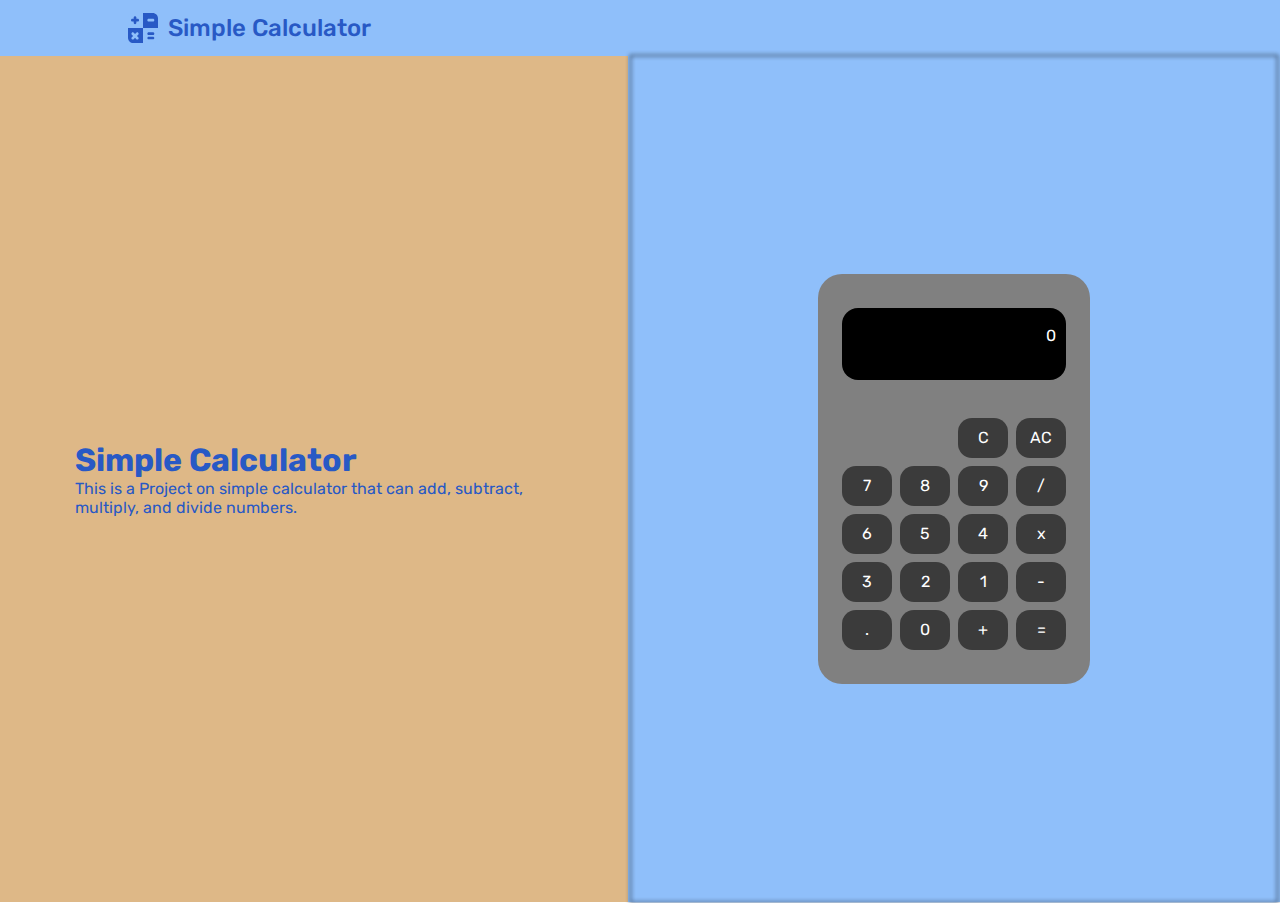
<file: index.html>
<!DOCTYPE html>
<html lang="en">

<head>
    <meta charset="UTF-8">
    <meta name="viewport" content="width=device-width, initial-scale=1.0">
    <title>Simple Calculation</title>
    <link rel="stylesheet" href="style.css">
    <link rel="preconnect" href="https://fonts.googleapis.com">
    <link rel="preconnect" href="https://fonts.gstatic.com" crossorigin>
    <link
        href="https://fonts.googleapis.com/css2?family=Bebas+Neue&family=Open+Sans:ital,wght@0,300..800;1,300..800&family=Rubik:ital,wght@0,300..900;1,300..900&display=swap"
        rel="stylesheet">
</head>

<body>

    <div class="top_bar">
        <div class="navbar">
            <div class="title">
                <svg xmlns="http://www.w3.org/2000/svg" fill="none" viewBox="0 0 14 14"
                    id="Calculator-2--Streamline-Core" height="14" width="14">
                    <desc>Calculator 2 Streamline Icon: https://streamlinehq.com</desc>
                    <g id="calculator-2--shop-shopping-pay-payment-store-cash-calculate-math-sign">
                        <path id="Union" fill="#2859c5" fill-rule="evenodd"
                            d="M11.5 0H7v7H0v4.5C0 12.8807 1.11929 14 2.5 14H7V7h7V2.5C14 1.11929 12.8807 0 11.5 0Z"
                            clip-rule="evenodd" stroke-width="1"></path>
                        <path id="Union_2" fill="#8fbffa" fill-rule="evenodd"
                            d="M2.5 0C1.11929 0 0 1.11929 0 2.5V7h7v7h4.5c1.3807 0 2.5 -1.1193 2.5 -2.5V7H7V0H2.5Z"
                            clip-rule="evenodd" stroke-width="1"></path>
                        <path id="Union_3" fill="#2859c5" fill-rule="evenodd"
                            d="M3.90784 2.09955c0 -0.34518 -0.27983 -0.625 -0.625 -0.625 -0.34518 0 -0.625 0.27982 -0.625 0.625v0.625h-0.625c-0.34518 0 -0.625 0.27982 -0.625 0.625s0.27982 0.625 0.625 0.625h0.625v0.625c0 0.34518 0.27982 0.625 0.625 0.625 0.34517 0 0.625 -0.27982 0.625 -0.625v-0.625h0.625c0.34517 0 0.625 -0.27982 0.625 -0.625s-0.27983 -0.625 -0.625 -0.625h-0.625v-0.625Zm5.74255 6.93266c-0.34518 0 -0.625 0.27982 -0.625 0.625 0 0.34519 0.27982 0.62499 0.625 0.62499h2.00001c0.3452 0 0.625 -0.2798 0.625 -0.62499 0 -0.34518 -0.2798 -0.625 -0.625 -0.625H9.65039Zm-0.625 2.62499c0 -0.3452 0.27982 -0.625 0.625 -0.625h2.00001c0.3452 0 0.625 0.2798 0.625 0.625s-0.2798 0.625 -0.625 0.625H9.65039c-0.34518 0 -0.625 -0.2798 -0.625 -0.625Z"
                            clip-rule="evenodd" stroke-width="1"></path>
                        <path id="Union_4" fill="#8fbffa" fill-rule="evenodd"
                            d="M9.02545 3.34961c0 -0.34518 0.27982 -0.625 0.625 -0.625h2.00005c0.3451 0 0.625 0.27982 0.625 0.625s-0.2799 0.625 -0.625 0.625H9.65045c-0.34518 0 -0.625 -0.27982 -0.625 -0.625ZM1.78071 9.21518c0.24408 -0.24408 0.63981 -0.24408 0.88389 0l0.61806 0.61806 0.61805 -0.61806c0.24408 -0.24408 0.63981 -0.24408 0.88389 0 0.24408 0.24408 0.24408 0.6398 0 0.88392l-0.61806 0.618 0.61806 0.6181c0.24408 0.2441 0.24408 0.6398 0 0.8839 -0.24408 0.244 -0.63981 0.244 -0.88389 0l-0.61805 -0.6181 -0.61806 0.6181c-0.24408 0.244 -0.63981 0.244 -0.88389 0 -0.24407 -0.2441 -0.24407 -0.6398 0 -0.8839l0.61806 -0.6181 -0.61806 -0.618c-0.24407 -0.24412 -0.24407 -0.63984 0 -0.88392Z"
                            clip-rule="evenodd" stroke-width="1"></path>
                    </g>
                </svg>
                <h1>Simple Calculator</h1>
            </div>
        </div>
    </div>

    <div class="content_body">
        <div class="left_bar">
            <div class="description">
                <div class="description_title">
                    <h1>Simple Calculator</h1>
                </div>
                <div class="description_text">
                    <p>This is a Project on simple calculator that can add, subtract, multiply, and divide numbers.</p>
                </div>
            </div>
            <div class="social_link">

            </div>
        </div>
        <div class="right_bar">
            <div class="blur"></div>
            <div class="calculator_ui">
                <div class="calculator_box">
                    <div class="display">
                        <div class="display_num">
                            <div class="small_text">
                                <p class="pre_nums"></p>
                                <p class="sign_display"></p>
                            </div>
                            <p class="output_nums ans">0</p>
                        </div>
                    </div>

                    <div class="button">
                        <div class="button_grid">
                            <div class="blank"></div>
                            <div class="blank"></div>
                            <div class="empty func_btn" id="-1">C</div>
                            <div class="emptys func_btn" id="-2">AC</div>
                            <div class="7 func_btn" id="7">7</div>
                            <div class="8 func_btn" id="8">8</div>
                            <div class="9 func_btn" id="9">9</div>
                            <div class="/ func_btn" id="/">/</div>
                            <div class="6 func_btn" id="6">6</div>
                            <div class="5 func_btn" id="5">5</div>
                            <div class="4 func_btn" id="4">4</div>
                            <div class="* func_btn" id="*">x</div>
                            <div class="3 func_btn" id="3">3</div>
                            <div class="2 func_btn" id="2">2</div>
                            <div class="1 func_btn" id="1">1</div>
                            <div class="- func_btn" id="-">-</div>
                            <div class=". func_btn" id=".">.</div>
                            <div class="0 func_btn" id="0">0</div>
                            <div class="+ func_btn" id="+">+</div>
                            <div class="= func_btn" id="=">=</div>
                        </div>
                    </div>
                </div>
            </div>
        </div>
    </div>

</body>

<script src="script.js"></script>

</html>
</file>
<file: style.css>
* {
    margin: 0;
    padding: 0;
    font-family: "Rubik", sans-serif;
}

body {
    margin: 0;
    padding: 0;
    height: 100vh; /* Sets the height to 100% of the viewport height */
}
 

div.top_bar {
    box-shadow: 10px 10px 15px rgba(0, 0, 0, 0.5);
}

div.top_bar div.navbar {
    background-color: #8FBFFA;
    color: rgb(0, 0, 0);
    padding: 1% 10%;
    height: 6%;
}

div.title {
    display: flex;
    align-items: center;
    gap: 10px;
}

div.title svg {
    height: 30px;
    width: 30px;
}

div.title h1 {
    font-size: 24px;
    font-weight: 500;
    color: #2859C5;
}

div.content_body {
    display: flex;
    background-color: #2859C5;
    flex-direction: row;
    width: 100%;
    height: 94%;    
}

div.content_body div.left_bar {
    display: flex;
    align-items: center;
    justify-content: center;
    background-color: burlywood;
    flex: 1; /* Takes up equal space */
    width: 50%;
    height: 100%;
    
}

div.content_body div.left_bar .description {
    padding: 12%;
    color: #2859C5;
}

div.content_body div.right_bar {
    position: relative;
    display: flex;
    align-items: center;
    justify-content: center;
    background-color: #8FBFFA;
    padding: 12px;
    flex: 1; /* Takes up equal space */ 
    z-index: 1;
}

div.content_body div.right_bar .blur {
    position: absolute;
    border: 1px solid black;
    flex: 1;
    background-color: #8FBFFA;
    height: 100%;
    width: 99.2%;
    filter: blur(2px); 
    z-index: -1;
}

div.content_body div.right_bar .calculator_box {
    position: relative;
    display: flex;
    flex-direction: column;
    gap: 38px;
    background-color: grey;
    justify-content: center;
    z-index: 2;
    border-radius: 24px;
    padding: 34px 24px;
}

div.content_body div.right_bar .calculator_box .display {
    background-color: black;
    border-radius: 16px;
    height: 8vh;
}

div.content_body div.right_bar .calculator_box .display .display_num {
    padding: 0px 10px;
    height: 100%;
}

div.content_body div.right_bar .calculator_box .display .display_num .small_text {
    display: flex;
    flex-direction: row;
    justify-content: right;
    height: 18px;
    gap: 6px;
}

div.content_body div.right_bar .calculator_box .display p {
    color: white;
    display: flex;
    justify-content: right;
    align-items: center;
}

div.content_body div.right_bar .calculator_box .button_grid {
    display: grid;
    gap: 8px;
    grid-template-columns: auto auto auto auto;
}

div.content_body div.right_bar .calculator_box .button_grid .func_btn {
    display: flex;
    align-items: center;
    justify-content: center;
    height: 40px;
    width: 50px;
    background-color: rgb(59, 59, 59);
    border-radius: 14px;
    color: white;
}

div.content_body div.right_bar .calculator_box .button_grid .func_btn:hover {
    cursor: pointer;
}

div.content_body div.right_bar .calculator_box .button_grid .blank {
    background-color: transparent;
}



@media (max-width: 768px) { /* Media query for smaller screens */
    div.content_body {
        flex-direction: column-reverse; /* Stacks the bars vertically */
    }

    div.content_body div.left_bar {
        width: 100%;
    }

    div.content_body div.right_bar .calculator_box {
        padding: 30px 20px;
    }

    div.content_body div.right_bar .calculator_box .display {
        border-radius: 16px;
        height: 5vh;
    }
}
</file>
